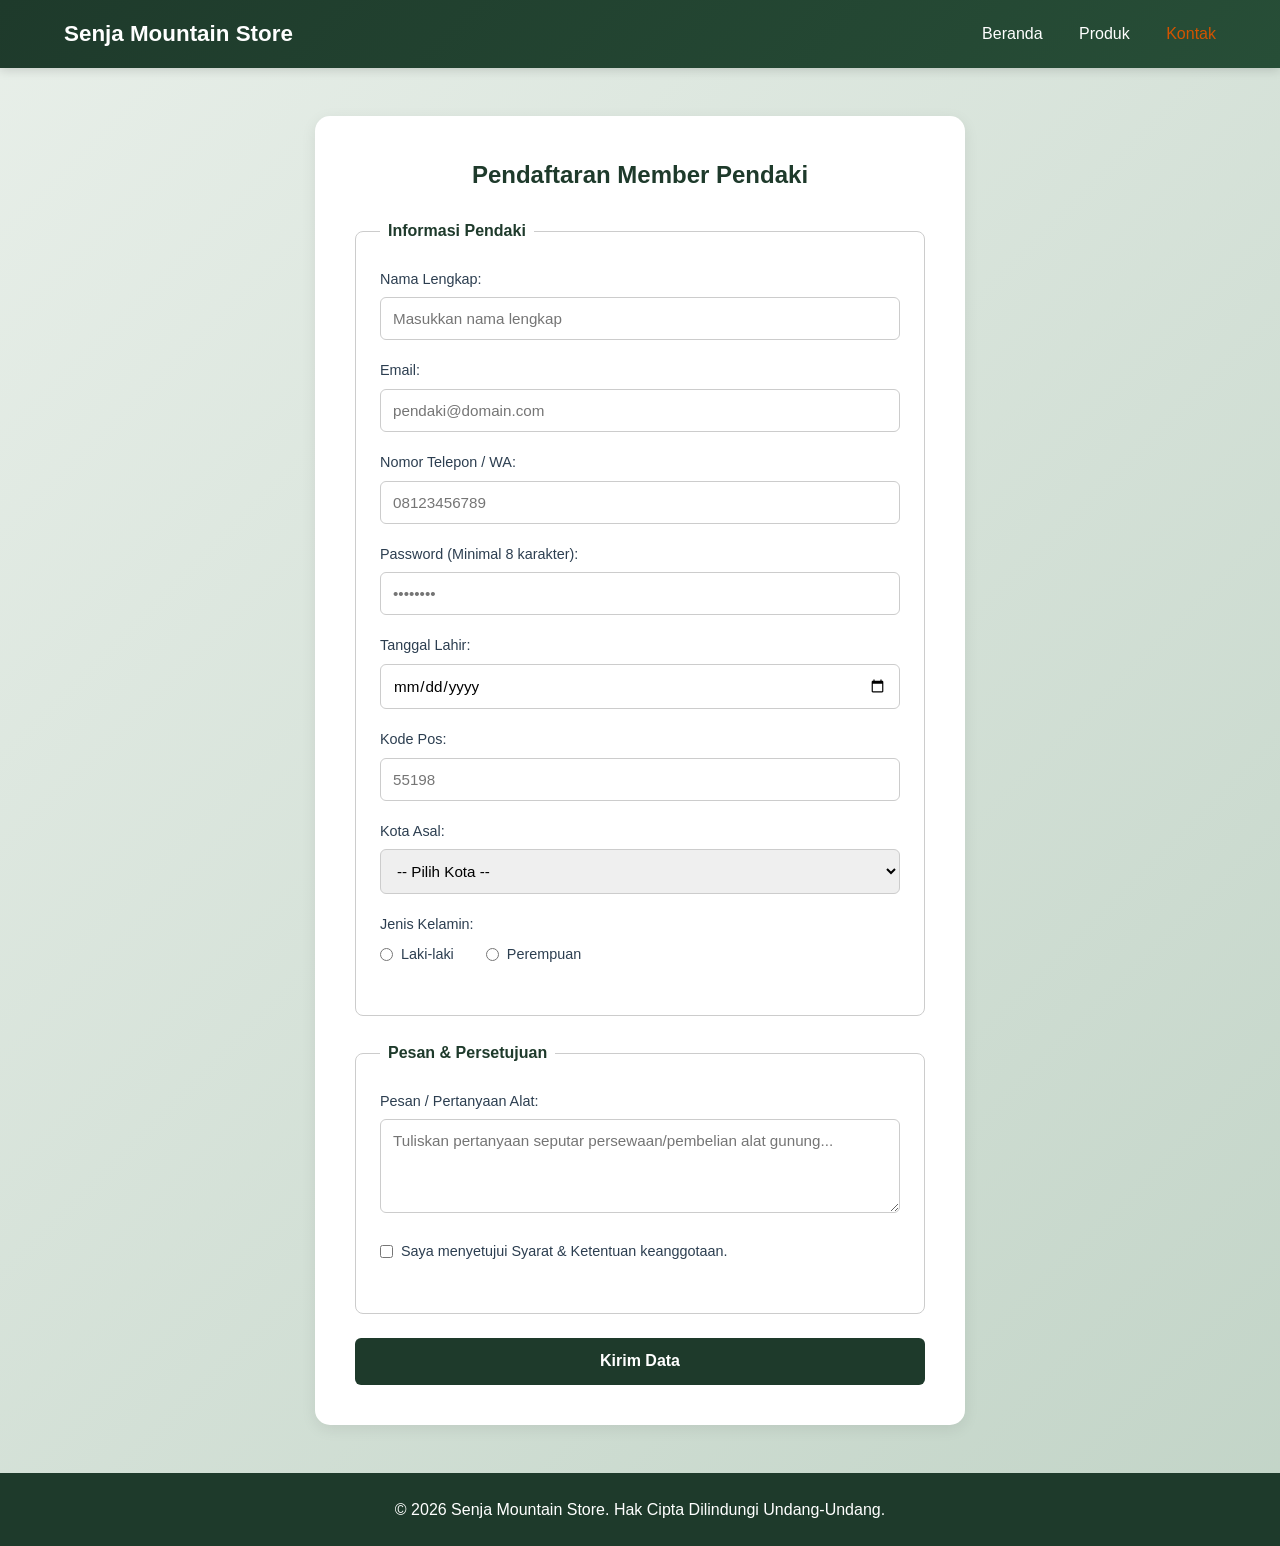
<file: kontak.html>
<!DOCTYPE html>
<html lang="id">
<head>
    <meta charset="UTF-8">
    <meta name="viewport" content="width=device-width, initial-scale=1.0">
    <title>Kontak & Member - Senja Mountain Store</title>
    <link rel="stylesheet" href="style.css">
</head>
<body class="kontak-body">
    <header>
        <div class="logo"><span>Senja Mountain Store</span></div>
        <nav>
            <a href="index.html">Beranda</a>
            <a href="produk.html">Produk</a>
            <a href="kontak.html" class="active">Kontak</a>
        </nav>
    </header>

    <main class="form-main-container">
        <form action="#" method="POST" class="styled-form">
            <h2>Pendaftaran Member Pendaki</h2>
            
            <fieldset>
                <legend>Informasi Pendaki</legend>
                
                <div class="form-group">
                    <label for="nama">Nama Lengkap:</label>
                    <input type="text" id="nama" name="nama" required placeholder="Masukkan nama lengkap">
                </div>

                <div class="form-group">
                    <label for="email">Email:</label>
                    <input type="email" id="email" name="email" required placeholder="pendaki@domain.com">
                </div>

                <div class="form-group">
                    <label for="telp">Nomor Telepon / WA:</label>
                    <input type="tel" id="telp" name="telp" placeholder="08123456789">
                </div>

                <div class="form-group">
                    <label for="password">Password (Minimal 8 karakter):</label>
                    <input type="password" id="password" name="password" minlength="8" required placeholder="••••••••">
                </div>

                <div class="form-group">
                    <label for="tglLahir">Tanggal Lahir:</label>
                    <input type="date" id="tglLahir" name="tglLahir">
                </div>

                <div class="form-group">
                    <label for="kodepos">Kode Pos:</label>
                    <input type="number" id="kodepos" name="kodepos" placeholder="55198">
                </div>

                <div class="form-group">
                    <label for="kota">Kota Asal:</label>
                    <select id="kota" name="kota">
                        <option value="">-- Pilih Kota --</option>
                        <option value="yogyakarta">Yogyakarta</option>
                        <option value="jakarta">Jakarta</option>
                        <option value="bandung">Bandung</option>
                        <option value="surabaya">Surabaya</option>
                        <option value="semarang">Semarang</option>
                    </select>
                </div>

                <div class="form-group radio-group">
                    <label>Jenis Kelamin:</label>
                    <div class="radio-options">
                        <label><input type="radio" name="gender" value="L"> Laki-laki</label>
                        <label><input type="radio" name="gender" value="P"> Perempuan</label>
                    </div>
                </div>
            </fieldset>

            <fieldset>
                <legend>Pesan & Persetujuan</legend>
                <div class="form-group">
                    <label for="pesan">Pesan / Pertanyaan Alat:</label>
                    <textarea id="pesan" name="pesan" rows="4" placeholder="Tuliskan pertanyaan seputar persewaan/pembelian alat gunung..."></textarea>
                </div>

                <div class="form-group checkbox-group">
                    <label><input type="checkbox" required> Saya menyetujui Syarat & Ketentuan keanggotaan.</label>
                </div>
            </fieldset>

            <button type="submit" class="btn-submit">Kirim Data</button>
        </form>
    </main>

    <footer>
        <p>&copy; 2026 Senja Mountain Store. Hak Cipta Dilindungi Undang-Undang.</p>
    </footer>
</body>
</html>
</file>
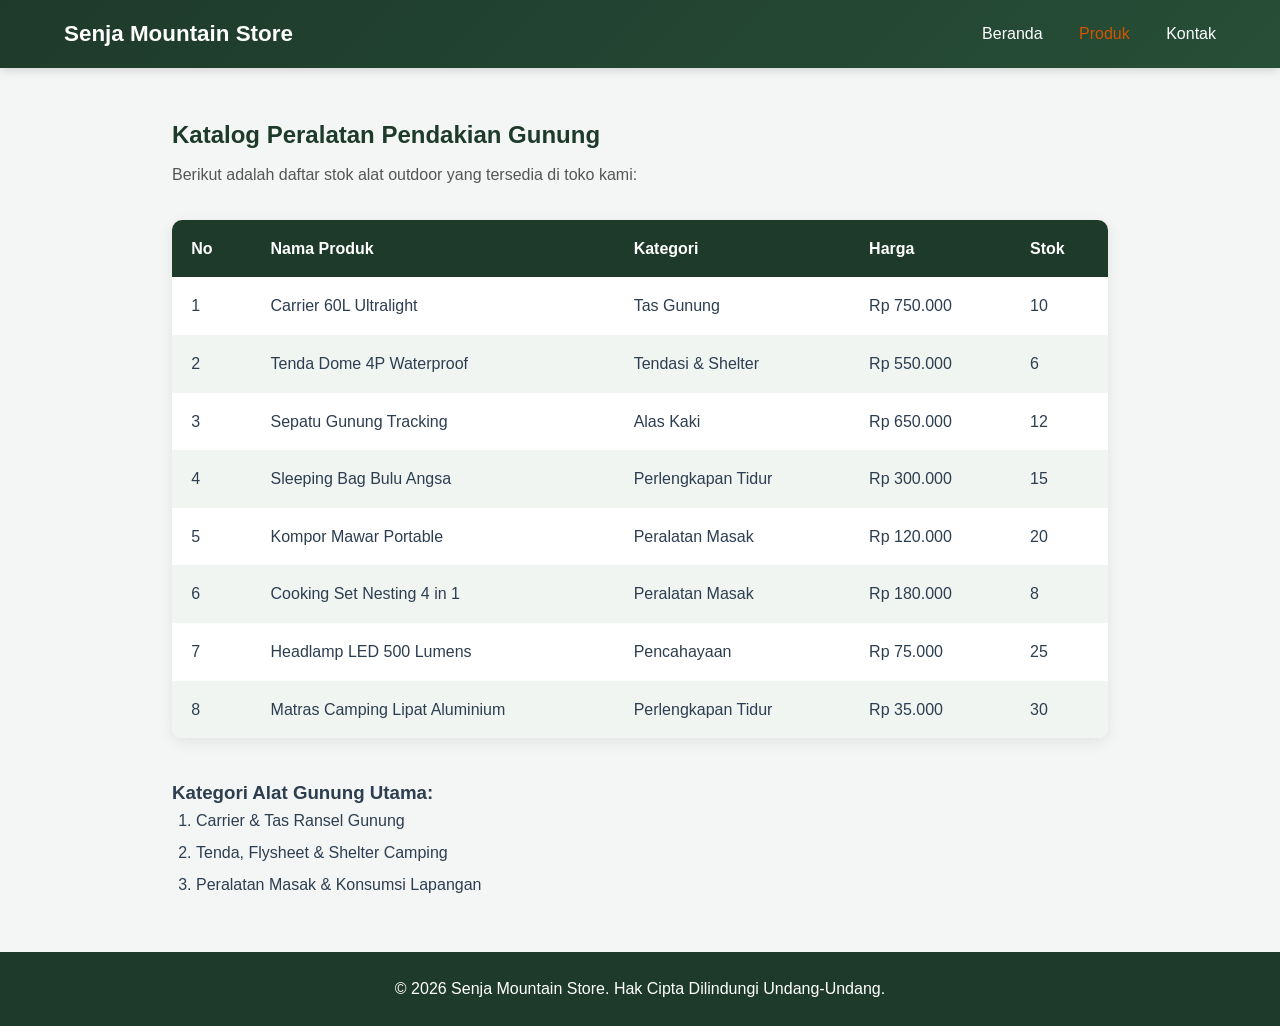
<file: produk.html>
<!DOCTYPE html>
<html lang="id">
<head>
    <meta charset="UTF-8">
    <meta name="viewport" content="width=device-width, initial-scale=1.0">
    <title>Katalog Alat Gunung - Senja Mountain Store</title>
    <link rel="stylesheet" href="style.css">
</head>
<body>
    <header>
        <div class="logo"><span>Senja Mountain Store</span></div>
        <nav>
            <a href="index.html">Beranda</a>
            <a href="produk.html" class="active">Produk</a>
            <a href="kontak.html">Kontak</a>
        </nav>
    </header>

    <main class="produk-main">
        <h2>Katalog Peralatan Pendakian Gunung</h2>
        <p>Berikut adalah daftar stok alat outdoor yang tersedia di toko kami:</p>

        <div class="table-responsive">
            <table class="data-table">
                <thead>
                    <tr>
                        <th>No</th>
                        <th>Nama Produk</th>
                        <th>Kategori</th>
                        <th>Harga</th>
                        <th>Stok</th>
                    </tr>
                </thead>
                <tbody>
                    <tr><td>1</td><td>Carrier 60L Ultralight</td><td>Tas Gunung</td><td>Rp 750.000</td><td>10</td></tr>
                    <tr><td>2</td><td>Tenda Dome 4P Waterproof</td><td>Tendasi & Shelter</td><td>Rp 550.000</td><td>6</td></tr>
                    <tr><td>3</td><td>Sepatu Gunung Tracking</td><td>Alas Kaki</td><td>Rp 650.000</td><td>12</td></tr>
                    <tr><td>4</td><td>Sleeping Bag Bulu Angsa</td><td>Perlengkapan Tidur</td><td>Rp 300.000</td><td>15</td></tr>
                    <tr><td>5</td><td>Kompor Mawar Portable</td><td>Peralatan Masak</td><td>Rp 120.000</td><td>20</td></tr>
                    <tr><td>6</td><td>Cooking Set Nesting 4 in 1</td><td>Peralatan Masak</td><td>Rp 180.000</td><td>8</td></tr>
                    <tr><td>7</td><td>Headlamp LED 500 Lumens</td><td>Pencahayaan</td><td>Rp 75.000</td><td>25</td></tr>
                    <tr><td>8</td><td>Matras Camping Lipat Aluminium</td><td>Perlengkapan Tidur</td><td>Rp 35.000</td><td>30</td></tr>
                </tbody>
            </table>
        </div>

        <div class="info-kategori">
            <h3>Kategori Alat Gunung Utama:</h3>
            <ol>
                <li>Carrier & Tas Ransel Gunung</li>
                <li>Tenda, Flysheet & Shelter Camping</li>
                <li>Peralatan Masak & Konsumsi Lapangan</li>
            </ol>
        </div>
    </main>

    <footer>
        <p>&copy; 2026 Senja Mountain Store. Hak Cipta Dilindungi Undang-Undang.</p>
    </footer>
</body>
</html>
</file>
<file: style.css>
:root {
    --primary-color: #1e3a2b; /* Muted Forest Green */
    --accent-color: #d35400;  /* Outdoor Orange */
    --bg-color: #f4f6f5;
    --text-color: #2c3e50;
    --white: #ffffff;
    --shadow: 0 4px 15px rgba(0, 0, 0, 0.08);
}

* {
    box-sizing: border-box;
    margin: 0;
    padding: 0;
}

body {
    font-family: 'Poppins', sans-serif;
    background-color: var(--bg-color);
    color: var(--text-color);
    line-height: 1.6;
    display: flex;
    flex-direction: column;
    min-height: 100vh;
}

/* Header & Nav */
header {
    background: linear-gradient(135deg, var(--primary-color), #274e37);
    color: var(--white);
    padding: 1rem 5%;
    display: flex;
    justify-content: space-between;
    align-items: center;
    box-shadow: 0 2px 10px rgba(0,0,0,0.15);
    position: sticky;
    top: 0;
    z-index: 1000;
}

.logo {
    font-size: 1.4rem;
    font-weight: 700;
    display: flex;
    align-items: center;
    gap: 10px;
}

nav a {
    color: var(--white);
    text-decoration: none;
    margin-left: 2rem;
    font-weight: 500;
    transition: color 0.3s ease;
}

nav a:hover, nav a.active {
    color: var(--accent-color);
}

/* Hero Section */
.hero {
    background: linear-gradient(rgba(30, 58, 43, 0.75), rgba(30, 58, 43, 0.75)), url('https://images.unsplash.com/photo-1464822759023-fed622ff2c3b?w=1200&auto=format&fit=crop&q=80') center/cover no-repeat;
    color: var(--white);
    text-align: center;
    padding: 7rem 2rem;
    display: flex;
    flex-direction: column;
    align-items: center;
    justify-content: center;
}

.hero h1 {
    font-size: 2.5rem;
    margin-bottom: 1rem;
}

.hero p {
    font-size: 1.1rem;
    max-width: 600px;
    margin-bottom: 2rem;
}

.btn-cta {
    background-color: var(--accent-color);
    color: var(--white);
    padding: 0.8rem 2rem;
    border-radius: 30px;
    text-decoration: none;
    font-weight: 600;
    transition: transform 0.2s, background-color 0.2s;
}

.btn-cta:hover {
    background-color: #e67e22;
    transform: translateY(-3px);
}

/* Pseudo-element dekoratif heading */
.heading-line {
    position: relative;
    margin-bottom: 2.5rem;
}

.heading-line::after {
    content: '';
    position: absolute;
    bottom: -10px;
    left: 50%;
    transform: translateX(-50%);
    width: 60px;
    height: 4px;
    background-color: var(--accent-color);
    border-radius: 2px;
}

/* Produk Unggulan & Grid */
.produk-unggulan {
    padding: 5rem 5%;
    max-width: 1200px;
    margin: 0 auto;
    width: 100%;
}

.product-grid {
    display: grid;
    grid-template-columns: repeat(3, 1fr);
    gap: 2rem;
}

.product-card {
    background-color: var(--white);
    border-radius: 12px;
    overflow: hidden;
    box-shadow: var(--shadow);
    position: relative;
    transition: transform 0.3s ease, box-shadow 0.3s ease;
}

.product-card:hover {
    transform: translateY(-8px);
    box-shadow: 0 10px 25px rgba(0, 0, 0, 0.12);
}

.badge {
    position: absolute;
    top: 15px;
    right: 15px;
    background-color: var(--accent-color);
    color: var(--white);
    padding: 0.3rem 0.8rem;
    font-size: 0.75rem;
    border-radius: 20px;
    z-index: 10;
}

.card-img-container {
    width: 100%;
    height: 220px;
    overflow: hidden;
}

.card-img-container img {
    width: 100%;
    height: 100%;
    object-fit: cover;
    transition: transform 0.5s ease;
}

.product-card:hover .card-img-container img {
    transform: scale(1.08);
}

.card-content {
    padding: 1.5rem;
}

.card-content h3 {
    font-size: 1.15rem;
    margin-bottom: 0.5rem;
}

.price {
    color: var(--accent-color);
    font-weight: 700;
    font-size: 1.1rem;
}

/* Form Kontak Layout */
.kontak-body {
    background: linear-gradient(135deg, #e8efe9, #c2d4c7);
}

.form-main-container {
    display: flex;
    justify-content: center;
    align-items: center;
    padding: 3rem 1rem;
    flex: 1;
}

.styled-form {
    background-color: var(--white);
    padding: 2.5rem;
    border-radius: 15px;
    box-shadow: var(--shadow);
    width: 100%;
    max-width: 650px;
}

.styled-form h2 {
    text-align: center;
    margin-bottom: 1.5rem;
    color: var(--primary-color);
}

fieldset {
    border: 1px solid #ccc;
    border-radius: 8px;
    padding: 1.5rem;
    margin-bottom: 1.5rem;
}

legend {
    font-weight: 600;
    color: var(--primary-color);
    padding: 0 0.5rem;
}

.form-group {
    margin-bottom: 1.2rem;
}

.form-group label {
    display: block;
    margin-bottom: 0.4rem;
    font-weight: 500;
    font-size: 0.9rem;
}

.styled-form input[type="text"],
.styled-form input[type="email"],
.styled-form input[type="tel"],
.styled-form input[type="password"],
.styled-form input[type="date"],
.styled-form input[type="number"],
.styled-form select,
.styled-form textarea {
    width: 100%;
    padding: 0.75rem;
    border: 1px solid #ccc;
    border-radius: 6px;
    font-family: inherit;
    font-size: 0.95rem;
    transition: border-color 0.3s, box-shadow 0.3s;
}

.styled-form input:focus,
.styled-form select:focus,
.styled-form textarea:focus {
    outline: none;
    border-color: var(--primary-color);
    box-shadow: 0 0 0 3px rgba(30, 58, 43, 0.15);
}

.radio-options {
    display: flex;
    gap: 2rem;
}

.radio-options label, .checkbox-group label {
    display: inline-flex;
    align-items: center;
    gap: 8px;
    font-weight: 400;
    cursor: pointer;
}

.btn-submit {
    width: 100%;
    background-color: var(--primary-color);
    color: var(--white);
    border: none;
    padding: 0.9rem;
    font-size: 1rem;
    font-weight: 600;
    border-radius: 6px;
    cursor: pointer;
    transition: background-color 0.3s;
}

.btn-submit:hover {
    background-color: #274e37;
}

/* Tabel Produk */
.produk-main {
    max-width: 1000px;
    margin: 3rem auto;
    padding: 0 2rem;
    flex: 1;
    width: 100%;
}

.produk-main h2 {
    margin-bottom: 0.5rem;
    color: var(--primary-color);
}

.produk-main > p {
    margin-bottom: 2rem;
    color: #555;
}

.table-responsive {
    overflow-x: auto;
    background: var(--white);
    border-radius: 10px;
    box-shadow: var(--shadow);
    margin-bottom: 2.5rem;
}

.data-table {
    width: 100%;
    border-collapse: collapse;
    text-align: left;
}

.data-table th, .data-table td {
    padding: 1rem 1.2rem;
}

.data-table th {
    background-color: var(--primary-color);
    color: var(--white);
    font-weight: 600;
}

.data-table tr:nth-child(even) {
    background-color: #f1f5f2;
}

.data-table tbody tr {
    transition: background-color 0.2s;
}

.data-table tbody tr:hover {
    background-color: #e2ebe4;
}

.info-kategori ol {
    padding-left: 1.5rem;
}

.info-kategori li {
    margin-bottom: 0.4rem;
}

/* Footer */
footer {
    background-color: var(--primary-color);
    color: var(--white);
    text-align: center;
    padding: 1.5rem;
    margin-top: auto;
    display: flex;
    flex-direction: column;
    align-items: center;
    gap: 10px;
}

.social-links {
    display: flex;
    gap: 1.5rem;
}

.social-links a {
    color: var(--white);
    font-size: 1.2rem;
    transition: color 0.3s;
}

.social-links a:hover {
    color: var(--accent-color);
}

/* Responsive Media Queries */
@media (min-width: 1024px) {
    .product-grid {
        grid-template-columns: repeat(3, 1fr);
    }
}

@media (min-width: 768px) and (max-width: 1023px) {
    .product-grid {
        grid-template-columns: repeat(2, 1fr);
    }
}

@media (max-width: 767px) {
    header {
        flex-direction: column;
        gap: 1rem;
        padding: 1rem;
    }

    nav a {
        margin: 0 0.8rem;
    }

    .hero h1 {
        font-size: 1.8rem;
    }

    .product-grid {
        grid-template-columns: 1fr;
    }

    .styled-form {
        padding: 1.5rem;
    }

    .radio-options {
        flex-direction: column;
        gap: 0.5rem;
    }
}
</file>
